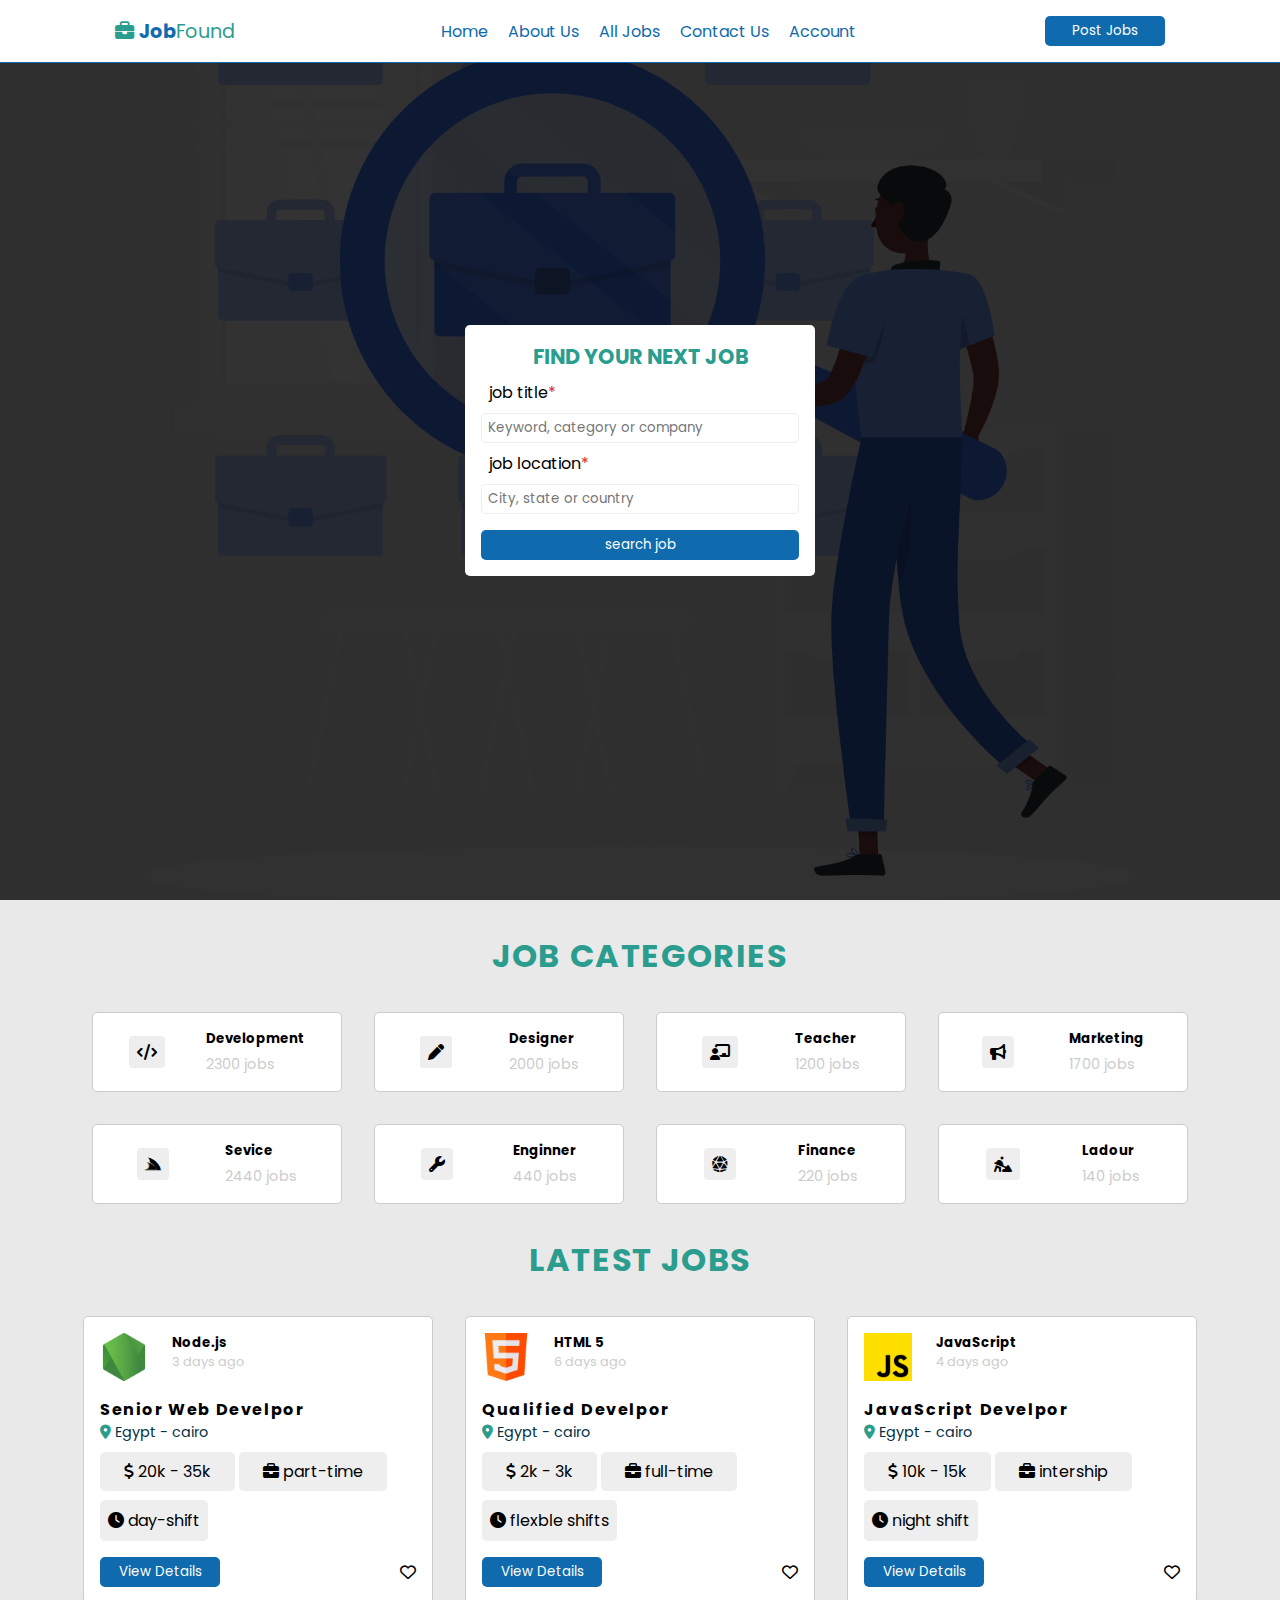
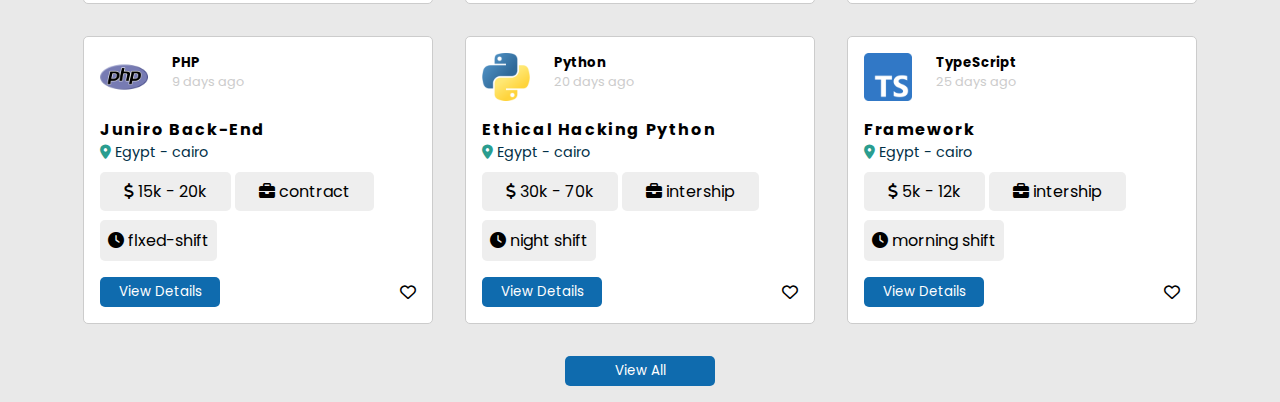
<file: index.html>
<!DOCTYPE html>
<html lang="en">
<head>
    <meta charset="UTF-8">
    <meta http-equiv="X-UA-Compatible" content="IE=edge">
    <meta name="viewport" content="width=device-width, initial-scale=1.0">
    <link rel="stylesheet" href="css/style.css">
    <link rel="stylesheet" href="https://cdnjs.cloudflare.com/ajax/libs/font-awesome/6.3.0/css/all.min.css">
    <title>Job</title>
</head>
<body>
    
    <header>
        <div class="wrapper">
            <i class="fa-solid fa-ellipsis-vertical" id="menu"></i>
            <a href="index.html"><i class="fa-solid fa-briefcase"></i> <span>Job</span>Found</a>
            <nav class="navber">
                <a href="index.html">Home</a>
                <a href="index.html">About Us</a>
                <a href="index.html">All Jobs</a>
                <a href="index.html">Contact Us</a>
                <a href="index.html">Account</a>
            </nav>
            <button class="btn">Post Jobs</button>
        </div>
    </header>


    <div class="home-container">
        <section class="home">
            <form action="#" method="post">
                <h3>find your next job</h3>
                <p>job title<span>*</span></p>
                <input type="text" name="title" placeholder="Keyword, category or company" required maxlength="20" class="inpot">
                <p>job location<span>*</span></p>
                <input type="text" name="location" placeholder="City, state or country" required maxlength="50" class="inpot">
                <input type="submit" value="search job" class="btn">
            </form>
        </section>
    </div>


    <section class="categories">
        <h1 class="heading">job categories</h1>
        <div class="container-categories">
            <div class="box-categories">
                <i class="fa-solid fa-code"></i>
                <div class="info">
                    <h5>Development</h5>
                    <p>2300 jobs</p>
                </div>
            </div>
            <div class="box-categories">
                <i class="fas fa-regular fa-pen"></i>
                <div class="info">
                    <h5>Designer</h5>
                    <p>2000 jobs</p>
                </div>
            </div>
            <div class="box-categories">
                <i class="fas fa-regular fa-chalkboard-user"></i>
                <div class="info">
                    <h5>teacher</h5>
                    <p>1200 jobs</p>
                </div>
            </div>
            <div class="box-categories">
                <i class="fas fa-bullhorn"></i>
                <div class="info">
                    <h5>Marketing</h5>
                    <p>1700 jobs</p>
                </div>
            </div>
            <div class="box-categories">
                <i class="fas fa-brands fa-servicestack"></i>
                <div class="info">
                    <h5>Sevice</h5>
                    <p>2440 jobs</p>
                </div>
            </div>  
            <div class="box-categories">
                <i class="fas fa-wrench"></i>
                <div class="info">
                    <h5>Enginner</h5>
                    <p>440 jobs</p>
                </div>
            </div>
            <div class="box-categories">
                <i class="fas fa-regular fa-dice-d20"></i>
                <div class="info">
                    <h5>Finance</h5>
                    <p>220 jobs</p>
                </div>
            </div>
            <div class="box-categories">
                <i class="fa-solid fa-person-digging"></i>
                <div class="info">
                    <h5>Ladour</h5>
                    <p>140 jobs</p>
                </div>
            </div>
        </div>
    </section>


    <section class="work">
        <h1 class="heading">latest jobs</h1>
        <div class="container-work">
            <div class="box-work">
                <div class="image">
                    <img src="public/icons/node-js.png" alt="">
                    <div class="image-info">
                        <h5>Node.js</h5>
                        <p>3 days ago</p>
                    </div>
                </div>
                    <div class="center">
                        <h4>Senior Web develpor</h4>
                        <p><i class="fa-solid fa-location-dot"></i> Egypt - cairo</p>
                    </div>
                    <div class="price">
                        <span><i class="fa-solid fa-dollar-sign"></i> 20k - 35k</span>
                        <span><i class="fas fa-duotone fa-briefcase"></i> part-time</span>
                        <p><i class="fa-solid fa-clock"></i> day-shift</p>
                    </div>
                    <div class="details">
                        <button class="btn">View Details</button>
                        <i class="fa-regular fa-heart"></i>
                    </div>
            </div>
            <div class="box-work">
                <div class="image">
                    <img src="public/icons/html.png" alt="">
                    <div class="image-info">
                        <h5>HTML 5</h5>
                        <p>6 days ago</p>
                    </div>
                </div>
                    <div class="center">
                        <h4>qualified develpor</h4>
                        <p><i class="fa-solid fa-location-dot"></i> Egypt - cairo</p>
                    </div>
                    <div class="price">
                        <span><i class="fa-solid fa-dollar-sign"></i> 2k - 3k</span>
                        <span><i class="fas fa-duotone fa-briefcase"></i> full-time</span>
                        <p><i class="fa-solid fa-clock"></i> flexble shifts</p>
                    </div>
                    <div class="details">
                        <button class="btn">View Details</button>
                        <i class="fa-regular fa-heart"></i>
                    </div>
                </div>
            <div class="box-work">
                <div class="image">
                    <img src="public/icons/js.png" alt="">
                    <div class="image-info">
                        <h5>JavaScript</h5>
                        <p>4 days ago</p>
                    </div>
                </div>
                    <div class="center">
                        <h4>JavaScript develpor</h4>
                        <p><i class="fa-solid fa-location-dot"></i> Egypt - cairo</p>
                    </div>
                    <div class="price">
                        <span><i class="fa-solid fa-dollar-sign"></i> 10k - 15k</span>
                        <span><i class="fas fa-duotone fa-briefcase"></i> intership</span>
                        <p><i class="fa-solid fa-clock"></i> night shift</p>
                    </div>
                    <div class="details">
                        <button class="btn">View Details</button>
                        <i class="fa-regular fa-heart"></i>
                    </div>
                </div>
            <div class="box-work">
                <div class="image">
                    <img src="public/icons/php.png" alt="">
                    <div class="image-info">
                        <h5>PHP</h5>
                        <p>9 days ago</p>
                 </div>
                    </div>
                    <div class="center">
                        <h4>Juniro back-end</h4>
                        <p><i class="fa-solid fa-location-dot"></i> Egypt - cairo</p>
                    </div>
                    <div class="price">
                        <span><i class="fa-solid fa-dollar-sign"></i> 15k - 20k</span>
                        <span><i class="fas fa-duotone fa-briefcase"></i> contract</span>
                        <p><i class="fa-solid fa-clock"></i> flxed-shift</p>
                    </div>
                    <div class="details">
                        <button class="btn">View Details</button>
                        <i class="fa-regular fa-heart"></i>
                    </div>
                </div>
            <div class="box-work">
                <div class="image">
                    <img src="public/icons/python.png" alt="">
                    <div class="image-info">
                        <h5>Python</h5>
                        <p>20 days ago</p>
                    </div>
                </div>
                    <div class="center">
                        <h4>ethical hacking python</h4>
                        <p><i class="fa-solid fa-location-dot"></i> Egypt - cairo</p>
                    </div>
                    <div class="price">
                        <span><i class="fa-solid fa-dollar-sign"></i> 30k - 70k</span>
                        <span><i class="fas fa-duotone fa-briefcase"></i> intership</span>
                        <p><i class="fa-solid fa-clock"></i> night shift</p>
                    </div>
                    <div class="details">
                        <button class="btn">View Details</button>
                        <i class="fa-regular fa-heart"></i>
                    </div>
            </div>
            <div class="box-work">
                <div class="image">
                    <img src="public/icons/typescript.png" alt="">
                    <div class="image-info">
                        <h5>TypeScript</h5>
                        <p>25 days ago</p>
                    </div>
                </div>
                    <div class="center">
                        <h4>framework</h4>
                        <p><i class="fa-solid fa-location-dot"></i> Egypt - cairo</p>
                    </div>
                    <div class="price">
                        <span><i class="fa-solid fa-dollar-sign"></i> 5k - 12k</span>
                        <span><i class="fas fa-duotone fa-briefcase"></i> intership</span>
                        <p><i class="fa-solid fa-clock"></i> morning shift</p>
                    </div>
                    <div class="details">
                        <button class="btn">View Details</button>
                        <i class="fa-regular fa-heart"></i>
                    </div>
                </div>
            </div>
            <button class="btn-view">View All</button>
    </section>


    <script src="script/script.js"></script>
</body>
</html>
</file>
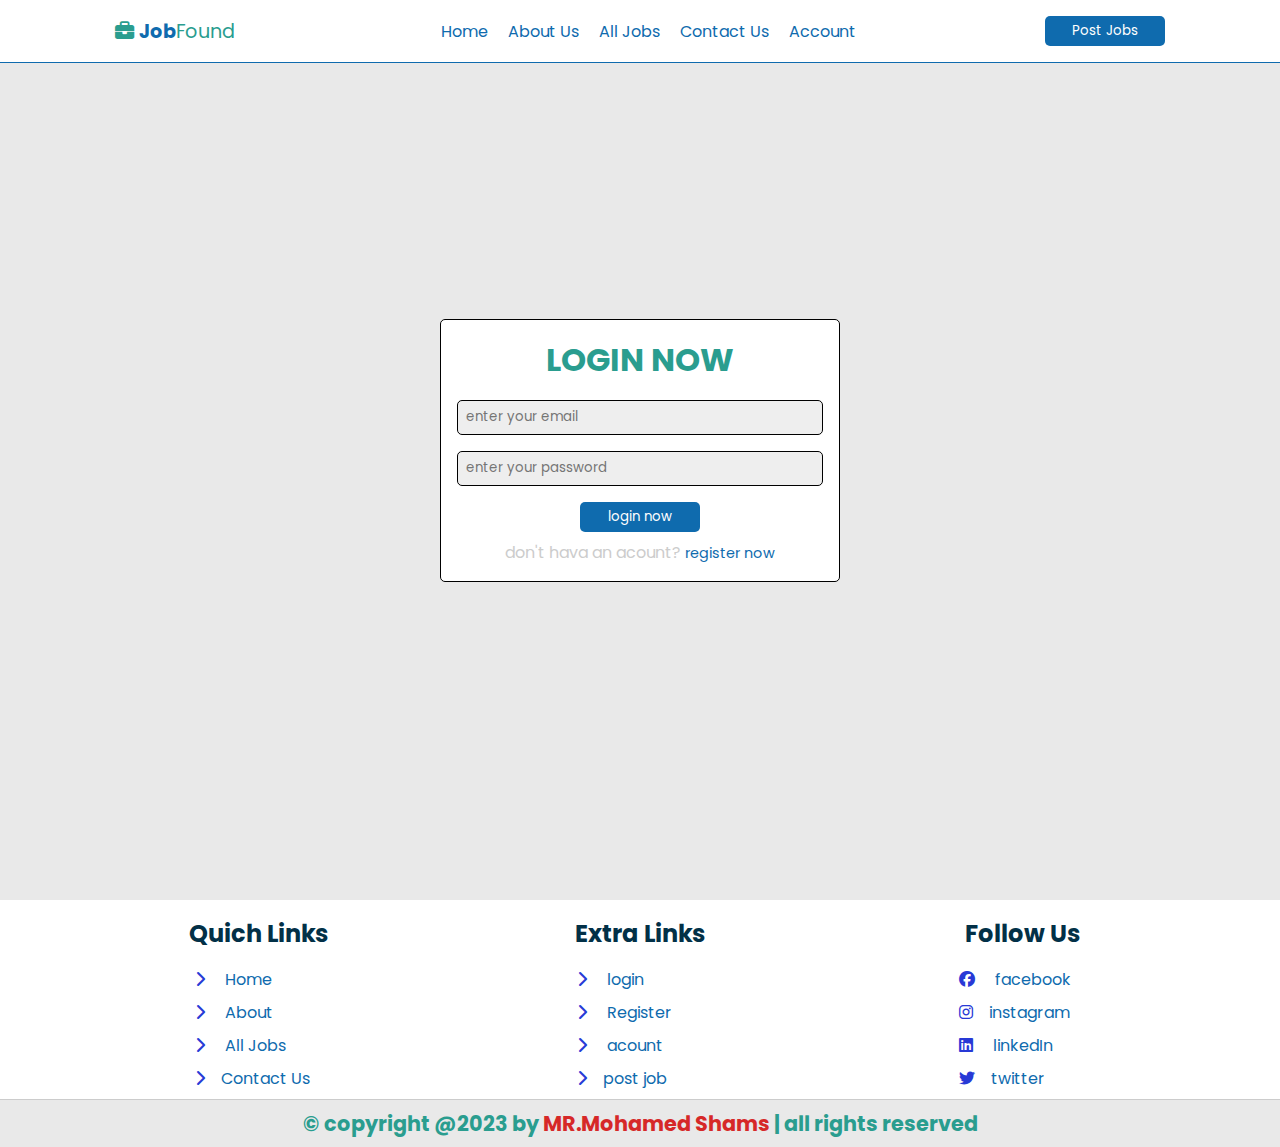
<file: auth/logn.html>
<!DOCTYPE html>
<html lang="en">

<head>
    <meta charset="UTF-8">
    <meta http-equiv="X-UA-Compatible" content="IE=edge">
    <meta name="viewport" content="width=device-width, initial-scale=1.0">
    <link rel="stylesheet" href="../css/style.css">
    <link rel="stylesheet" href="https://cdnjs.cloudflare.com/ajax/libs/font-awesome/6.3.0/css/all.min.css">
    <title>Job || Login</title>
</head>

<body>

    <header>
        <div class="wrapper">
            <i class="fa-solid fa-ellipsis-vertical" id="menu"></i>
            <a href="../index.html"><i class="fa-solid fa-briefcase"></i> <span>Job</span>Found</a>
            <nav class="navber">
                <a href="../index.html">Home</a>
                <a href="about.html">About Us</a>
                <a href="all_jobs.html">All Jobs</a>
                <a href="contact.html">Contact Us</a>
                <a href="acount.html">Account</a>
            </nav>
                <button class="btn">Post Jobs</button>
            </div>
        </header>

       

        <section class="register login">
            <div class="container-register login">
                <h1>  login now </h1>
                <form action="#" method="post">
                    <input type="email" name="" id="" placeholder="enter your email" required>
                    <input type="password" name="" id="" placeholder="enter your password" required>
                    <button class="btn">login now</button>
                    <p>don't hava an acount? <a href="register.html">register now</a></p>
                </form>
            </div>
        </section>

    <footer>
        <div class="container-footer">
            <div class="box-footer">
                <h3>quich links</h3>
                <a href="../index.html"><i class="fa-solid fa-chevron-right"></i> Home</a>
                <a href="about.html"><i class="fa-solid fa-chevron-right"></i> About</a>
                <a href="all_jobs.html"><i class="fa-solid fa-chevron-right"></i> All Jobs</a>
                <a href="contact.html"><i class="fa-solid fa-chevron-right"></i>Contact Us</a>
            </div>
            <div class="box-footer">
                <h3>extra links</h3>
                <a href="../auth/logn.html"><i class="fa-solid fa-chevron-right"></i> login</a>
                <a href="../auth/register.html"><i class="fa-solid fa-chevron-right"></i> Register</a>
                <a href="../components/acount.html"><i class="fa-solid fa-chevron-right"></i> acount</a>
                <a href="#"><i class="fa-solid fa-chevron-right"></i>post job</a>
            </div>
            <div class="box-footer">
                <h3>follow us</h3>
                <a href="../auth/logn.html"><i class="fa-brands fa-facebook"></i> facebook </a>
                <a href="../auth/register.html"><i class="fa-brands fa-instagram"></i>instagram</a>
                <a href="acount.html"><i class="fa-brands fa-linkedin"></i> linkedIn</a>
                <a href="#"><i class="fa-brands fa-twitter"></i>twitter</a>
            </div>
        </div>
    </footer>

    <div class="copy">
        <h2>© copyright @2023 by <span>MR.Mohamed Shams</span> | all rights reserved</h2>
    </div>

    <script src="../script/script.js"></script>
</body>

</html>
</file>
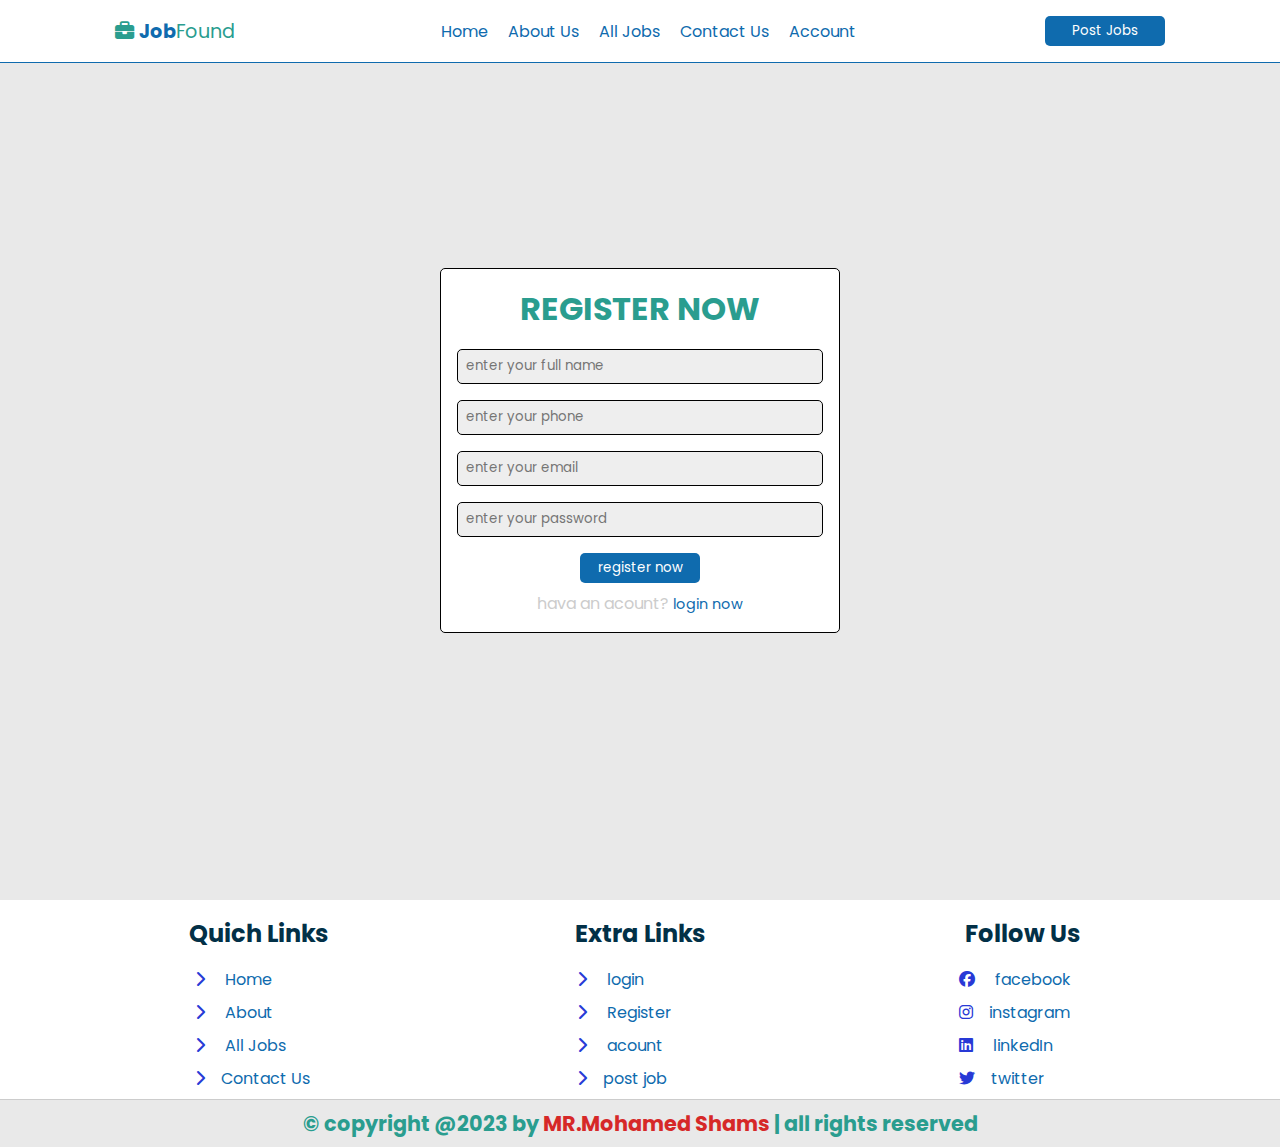
<file: auth/register.html>
<!DOCTYPE html>
<html lang="en">

<head>
    <meta charset="UTF-8">
    <meta http-equiv="X-UA-Compatible" content="IE=edge">
    <meta name="viewport" content="width=device-width, initial-scale=1.0">
    <link rel="stylesheet" href="../css/style.css">
    <link rel="stylesheet" href="https://cdnjs.cloudflare.com/ajax/libs/font-awesome/6.3.0/css/all.min.css">
    <title>Job || Register</title>
</head>

<body>

    <header>
        <div class="wrapper">
            <i class="fa-solid fa-ellipsis-vertical" id="menu"></i>
            <a href="../index.html"><i class="fa-solid fa-briefcase"></i> <span>Job</span>Found</a>
            <nav class="navber">
                <a href="../index.html">Home</a>
                <a href="about.html">About Us</a>
                <a href="all_jobs.html">All Jobs</a>
                <a href="contact.html">Contact Us</a>
                <a href="acount.html">Account</a>
            </nav>
                <button class="btn">Post Jobs</button>
            </div>
        </header>

       

        <section class="register login">
            <div class="container-register login">
                <h1>    register now </h1>
                <form action="#" method="post">
                    <input type="text" name="" id="" placeholder="enter your full name" required>
                    <input type="number" name="" id="" placeholder="enter your phone" required>
                    <input type="email" name="" id="" placeholder="enter your email" required>
                    <input type="password" name="" id="" placeholder="enter your password" required>
                    <button class="btn">register now</button>
                    <p>hava an acount? <a href="logn.html">login now</a></p>
                </form>
            </div>
        </section>

    <footer>
        <div class="container-footer">
            <div class="box-footer">
                <h3>quich links</h3>
                <a href="../index.html"><i class="fa-solid fa-chevron-right"></i> Home</a>
                <a href="about.html"><i class="fa-solid fa-chevron-right"></i> About</a>
                <a href="all_jobs.html"><i class="fa-solid fa-chevron-right"></i> All Jobs</a>
                <a href="contact.html"><i class="fa-solid fa-chevron-right"></i>Contact Us</a>
            </div>
            <div class="box-footer">
                <h3>extra links</h3>
                <a href="../auth/logn.html"><i class="fa-solid fa-chevron-right"></i> login</a>
                <a href="../auth/register.html"><i class="fa-solid fa-chevron-right"></i> Register</a>
                <a href="../components/acount.html"><i class="fa-solid fa-chevron-right"></i> acount</a>
                <a href="#"><i class="fa-solid fa-chevron-right"></i>post job</a>
            </div>
            <div class="box-footer">
                <h3>follow us</h3>
                <a href="../auth/logn.html"><i class="fa-brands fa-facebook"></i> facebook </a>
                <a href="../auth/register.html"><i class="fa-brands fa-instagram"></i>instagram</a>
                <a href="acount.html"><i class="fa-brands fa-linkedin"></i> linkedIn</a>
                <a href="#"><i class="fa-brands fa-twitter"></i>twitter</a>
            </div>
        </div>
    </footer>

    <div class="copy">
        <h2>© copyright @2023 by <span>MR.Mohamed Shams</span> | all rights reserved</h2>
    </div>

    <script src="../script/script.js"></script>
</body>

</html>
</file>
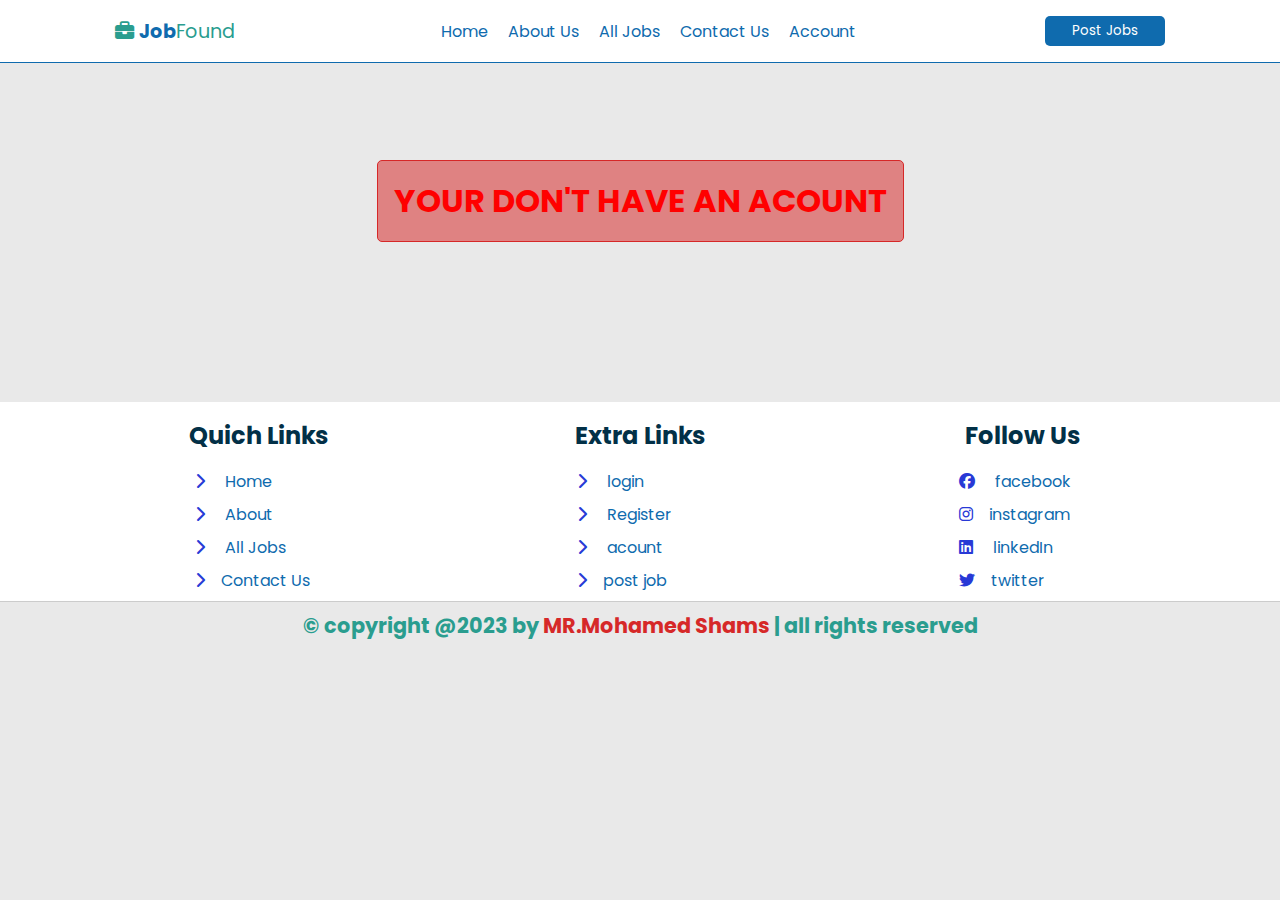
<file: components/acount.html>
<!DOCTYPE html>
<html lang="en">

<head>
    <meta charset="UTF-8">
    <meta http-equiv="X-UA-Compatible" content="IE=edge">
    <meta name="viewport" content="width=device-width, initial-scale=1.0">
    <link rel="stylesheet" href="../css/style.css">
    <link rel="stylesheet" href="https://cdnjs.cloudflare.com/ajax/libs/font-awesome/6.3.0/css/all.min.css">
    <title>Job || Acount</title>
</head>

<body>

    <header>
        <div class="wrapper">
            <i class="fa-solid fa-ellipsis-vertical" id="menu"></i>
            <a href="../index.html"><i class="fa-solid fa-briefcase"></i> <span>Job</span>Found</a>
            <nav class="navber">
                <a href="../index.html">Home</a>
                <a href="about.html">About Us</a>
                <a href="all_jobs.html">All Jobs</a>
                <a href="contact.html">Contact Us</a>
                <a href="acount.html">Account</a>
            </nav>
                <button class="btn">Post Jobs</button>
            </div>
        </header>

        <h1 class="message">your don't have an acount</h1>


    <footer>
        <div class="container-footer">
            <div class="box-footer">
                <h3>quich links</h3>
                <a href="../index.html"><i class="fa-solid fa-chevron-right"></i> Home</a>
                <a href="about.html"><i class="fa-solid fa-chevron-right"></i> About</a>
                <a href="all_jobs.html"><i class="fa-solid fa-chevron-right"></i> All Jobs</a>
                <a href="contact.html"><i class="fa-solid fa-chevron-right"></i>Contact Us</a>
            </div>
            <div class="box-footer">
                <h3>extra links</h3>
                <a href="../auth/logn.html"><i class="fa-solid fa-chevron-right"></i> login</a>
                <a href="../auth/register.html"><i class="fa-solid fa-chevron-right"></i> Register</a>
                <a href="../components/acount.html"><i class="fa-solid fa-chevron-right"></i> acount</a>
                <a href="#"><i class="fa-solid fa-chevron-right"></i>post job</a>
            </div>
            <div class="box-footer">
                <h3>follow us</h3>
                <a href="../auth/logn.html"><i class="fa-brands fa-facebook"></i> facebook </a>
                <a href="../auth/register.html"><i class="fa-brands fa-instagram"></i>instagram</a>
                <a href="acount.html"><i class="fa-brands fa-linkedin"></i> linkedIn</a>
                <a href="#"><i class="fa-brands fa-twitter"></i>twitter</a>
            </div>
        </div>
    </footer>

    <div class="copy">
        <h2>© copyright @2023 by <span>MR.Mohamed Shams</span> | all rights reserved</h2>
    </div>

    <script src="../script/script.js"></script>
</body>

</html>
</file>
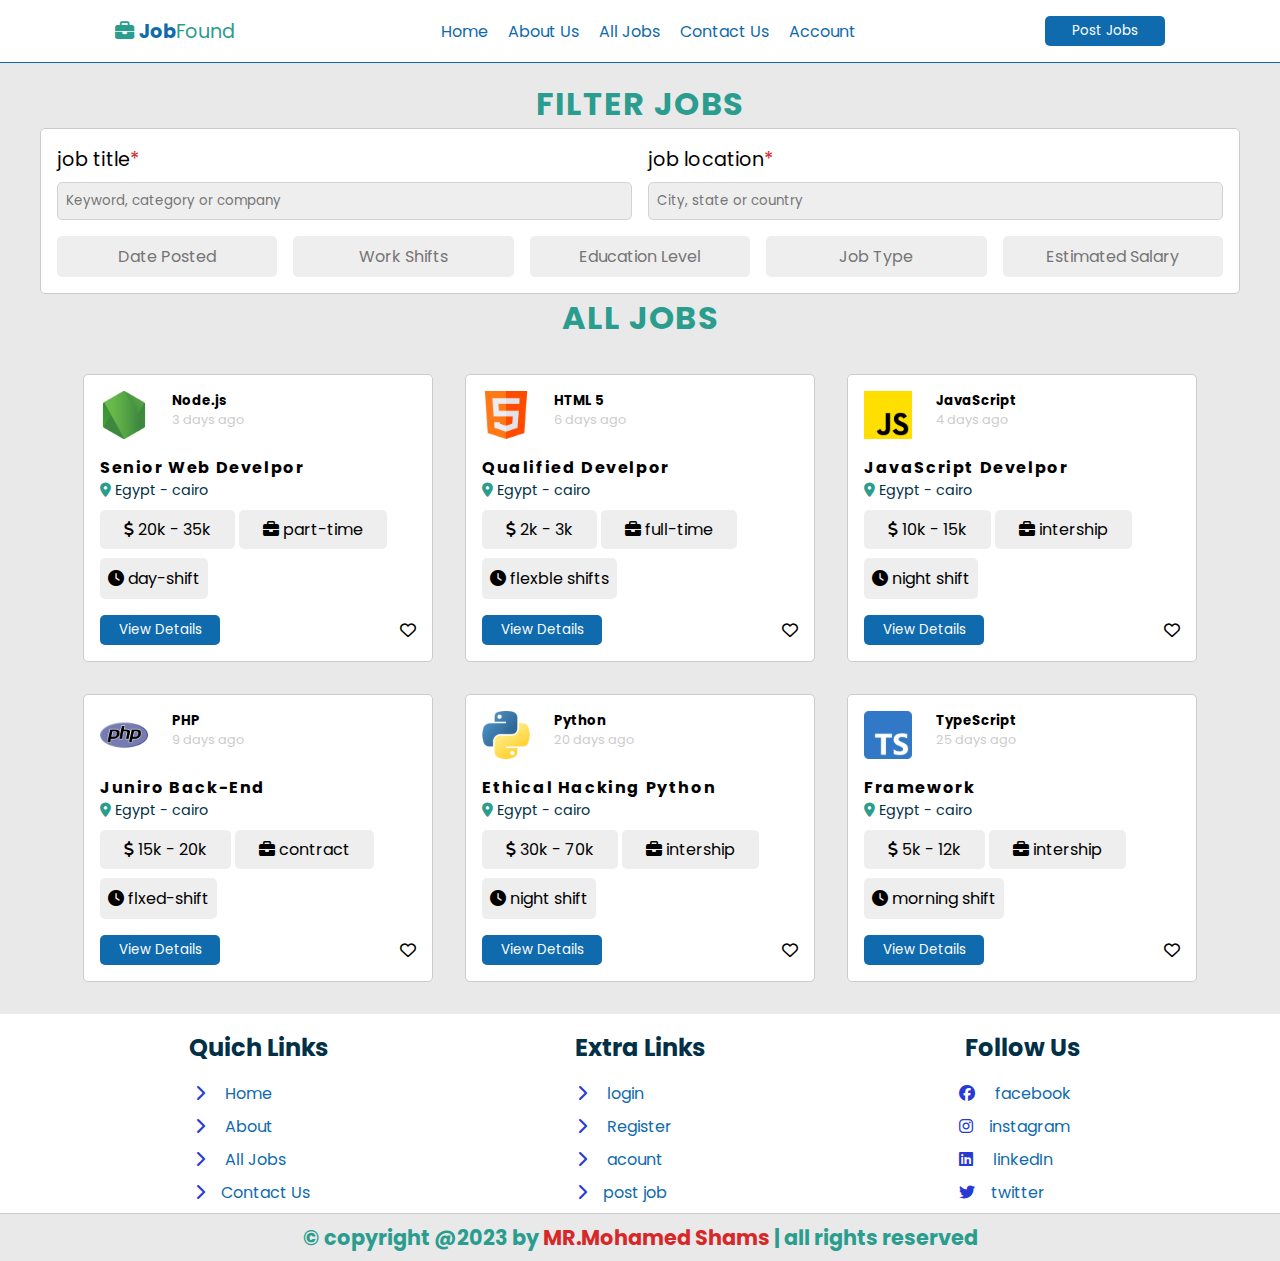
<file: components/all_jobs.html>
<!DOCTYPE html>
<html lang="en">

<head>
    <meta charset="UTF-8">
    <meta http-equiv="X-UA-Compatible" content="IE=edge">
    <meta name="viewport" content="width=device-width, initial-scale=1.0">
    <link rel="stylesheet" href="../css/style.css">
    <link rel="stylesheet" href="https://cdnjs.cloudflare.com/ajax/libs/font-awesome/6.3.0/css/all.min.css">
    <title>Job || All Jobs</title>
</head>

<body>

    <header>
        <div class="wrapper">
            <i class="fa-solid fa-ellipsis-vertical" id="menu"></i>
            <a href="../index.html"><i class="fa-solid fa-briefcase"></i> <span>Job</span>Found</a>
            <nav class="navber">
                <a href="../index.html">Home</a>
                <a href="about.html">About Us</a>
                <a href="all_jobs.html">All Jobs</a>
                <a href="contact.html">Contact Us</a>
                <a href="acount.html">Account</a>
            </nav>
            <button class="btn">Post Jobs</button>
        </div>
    </header>

    <section class="filter-job">
        <h1 class="heading-all">Filter jobs</h1>
        <div class="container-filter">
            <form action="#" method="post">
                <div class="flex">
                    <div class="box">
                        <p>job title<span>*</span></p>
                        <input type="text" name="title" placeholder="Keyword, category or company" class="input">
                    </div>
                    <div class="box">
                        <p>job location<span>*</span></p>
                        <input type="text" name="location" placeholder="City, state or country" required maxlength="50" class="input">
                    </div>
                </div>
                <div class="dropdown-container">
                    <div class="dropdown">
                        <input type="text" readonly class="output" placeholder="date posted" name="date" maxlength="20">
                        <div class="lists">
                            <p class="items">today</p>
                            <p class="items">1 day age</p>
                            <p class="items">3 days age</p>
                            <p class="items">5 days age</p>
                            <p class="items">9 days age</p>
                            <p class="items">11 days age</p>
                            <p class="items">12 days age</p>
                            <p class="items">16 days age</p>
                            <p class="items">20 days age</p>
                            <p class="items">25 days age</p>
                            <p class="items">30 days age</p>
                        </div>
                    </div>
                    <div class="dropdown">
                        <input type="text" readonly class="output" placeholder="work shifts" name="date" maxlength="20">
                        <div class="lists">
                            <p class="items">day shift</p>
                            <p class="items">night shift</p>
                            <p class="items">flxedible shift</p>
                            <p class="items">flxed shift</p>
                        </div>
                    </div>
                    <div class="dropdown">
                        <input type="text" readonly class="output" placeholder="education level" name="date" maxlength="20">
                        <div class="lists">
                            <p class="items">10th pass</p>
                            <p class="items">12th pass</p>
                            <p class="items">bachlelor's degree</p>
                            <p class="items">master's degree</p>
                            <p class="items">diploma</p>
                        </div>
                    </div>
                    <div class="dropdown">
                        <input type="text" readonly class="output" placeholder="job type" name="date" maxlength="20">
                        <div class="lists">
                            <p class="items">full-time</p>
                            <p class="items">part-time</p>
                            <p class="items">intership</p>
                            <p class="items">contract</p>
                            <p class="items">temperary</p>
                            <p class="items">fresher</p>
                        </div>
                    </div>
                    <div class="dropdown">
                        <input type="text" readonly class="output" placeholder="estimated salary" name="date" maxlength="20">
                        <div class="lists">
                            <p class="items">1k or less</p>
                            <p class="items">1k - 5k</p>
                            <p class="items">5k - 10k</p>
                            <p class="items">10k - 20k</p>
                            <p class="items">20k - 30k</p>
                            <p class="items">30k - 40k</p>
                            <p class="items">40k - 50k</p>
                        </div>
                    </div>
                </div>
            </form>
        </div>
    </section>

    <section class="work">
        <h1 class="heading">All jobs</h1>
        <div class="container-work">
            <div class="box-work">
                <div class="image">
                    <img src="../public/icons/node-js.png" alt="">
                    <div class="image-info">
                        <h5>Node.js</h5>
                        <p>3 days ago</p>
                    </div>
                </div>
                    <div class="center">
                        <h4>Senior Web develpor</h4>
                        <p><i class="fa-solid fa-location-dot"></i> Egypt - cairo</p>
                    </div>
                    <div class="price">
                        <span><i class="fa-solid fa-dollar-sign"></i> 20k - 35k</span>
                        <span><i class="fas fa-duotone fa-briefcase"></i> part-time</span>
                        <p><i class="fa-solid fa-clock"></i> day-shift</p>
                    </div>
                    <div class="details">
                        <button class="btn view">View Details</button>
                        <i class="fa-regular fa-heart"></i>
                    </div>
            </div>
            <div class="box-work">
                <div class="image">
                    <img src="../public/icons/html.png" alt="">
                    <div class="image-info">
                        <h5>HTML 5</h5>
                        <p>6 days ago</p>
                    </div>
                </div>
                    <div class="center">
                        <h4>qualified develpor</h4>
                        <p><i class="fa-solid fa-location-dot"></i> Egypt - cairo</p>
                    </div>
                    <div class="price">
                        <span><i class="fa-solid fa-dollar-sign"></i> 2k - 3k</span>
                        <span><i class="fas fa-duotone fa-briefcase"></i> full-time</span>
                        <p><i class="fa-solid fa-clock"></i> flexble shifts</p>
                    </div>
                    <div class="details">
                        <button class="btn view">View Details</button>
                        <i class="fa-regular fa-heart"></i>
                    </div>
                </div>
            <div class="box-work">
                <div class="image">
                    <img src="../public/icons/js.png" alt="">
                    <div class="image-info">
                        <h5>JavaScript</h5>
                        <p>4 days ago</p>
                    </div>
                </div>
                    <div class="center">
                        <h4>JavaScript develpor</h4>
                        <p><i class="fa-solid fa-location-dot"></i> Egypt - cairo</p>
                    </div>
                    <div class="price">
                        <span><i class="fa-solid fa-dollar-sign"></i> 10k - 15k</span>
                        <span><i class="fas fa-duotone fa-briefcase"></i> intership</span>
                        <p><i class="fa-solid fa-clock"></i> night shift</p>
                    </div>
                    <div class="details">
                        <button class="btn view">View Details</button>
                        <i class="fa-regular fa-heart"></i>
                    </div>
                </div>
            <div class="box-work">
                <div class="image">
                    <img src="../public/icons/php.png" alt="">
                    <div class="image-info">
                        <h5>PHP</h5>
                        <p>9 days ago</p>
                 </div>
                    </div>
                    <div class="center">
                        <h4>Juniro back-end</h4>
                        <p><i class="fa-solid fa-location-dot"></i> Egypt - cairo</p>
                    </div>
                    <div class="price">
                        <span><i class="fa-solid fa-dollar-sign"></i> 15k - 20k</span>
                        <span><i class="fas fa-duotone fa-briefcase"></i> contract</span>
                        <p><i class="fa-solid fa-clock"></i> flxed-shift</p>
                    </div>
                    <div class="details">
                        <button class="btn view">View Details</button>
                        <i class="fa-regular fa-heart"></i>
                    </div>
                </div>
            <div class="box-work">
                <div class="image">
                    <img src="../public/icons/python.png" alt="">
                    <div class="image-info">
                        <h5>Python</h5>
                        <p>20 days ago</p>
                    </div>
                </div>
                    <div class="center">
                        <h4>ethical hacking python</h4>
                        <p><i class="fa-solid fa-location-dot"></i> Egypt - cairo</p>
                    </div>
                    <div class="price">
                        <span><i class="fa-solid fa-dollar-sign"></i> 30k - 70k</span>
                        <span><i class="fas fa-duotone fa-briefcase"></i> intership</span>
                        <p><i class="fa-solid fa-clock"></i> night shift</p>
                    </div>
                    <div class="details">
                        <button class="btn view">View Details</button>
                        <i class="fa-regular fa-heart"></i>
                    </div>
            </div>
            <div class="box-work">
                <div class="image">
                    <img src="../public/icons/typescript.png" alt="">
                    <div class="image-info">
                        <h5>TypeScript</h5>
                        <p>25 days ago</p>
                    </div>
                </div>
                    <div class="center">
                        <h4>framework</h4>
                        <p><i class="fa-solid fa-location-dot"></i> Egypt - cairo</p>
                    </div>
                    <div class="price">
                        <span><i class="fa-solid fa-dollar-sign"></i> 5k - 12k</span>
                        <span><i class="fas fa-duotone fa-briefcase"></i> intership</span>
                        <p><i class="fa-solid fa-clock"></i> morning shift</p>
                    </div>
                    <div class="details">
                        <button class="btn view">View Details</button>
                        <i class="fa-regular fa-heart"></i>
                    </div>
                </div>
            </div>
    </section>

    <footer>
        <div class="container-footer">
            <div class="box-footer">
                <h3>quich links</h3>
                <a href="../index.html"><i class="fa-solid fa-chevron-right"></i> Home</a>
                <a href="about.html"><i class="fa-solid fa-chevron-right"></i> About</a>
                <a href="all_jobs.html"><i class="fa-solid fa-chevron-right"></i> All Jobs</a>
                <a href="contact.html"><i class="fa-solid fa-chevron-right"></i>Contact Us</a>
            </div>
            <div class="box-footer">
                <h3>extra links</h3>
                <a href="../auth/logn.html"><i class="fa-solid fa-chevron-right"></i> login</a>
                <a href="../auth/register.html"><i class="fa-solid fa-chevron-right"></i> Register</a>
                <a href="../components/acount.html"><i class="fa-solid fa-chevron-right"></i> acount</a>
                <a href="#"><i class="fa-solid fa-chevron-right"></i>post job</a>
            </div>
            <div class="box-footer">
                <h3>follow us</h3>
                <a href="../auth/logn.html"><i class="fa-brands fa-facebook"></i> facebook </a>
                <a href="../auth/register.html"><i class="fa-brands fa-instagram"></i>instagram</a>
                <a href="acount.html"><i class="fa-brands fa-linkedin"></i> linkedIn</a>
                <a href="#"><i class="fa-brands fa-twitter"></i>twitter</a>
            </div>
        </div>
    </footer>

    <div class="copy">
        <h2>© copyright @2023 by <span>MR.Mohamed Shams</span> | all rights reserved</h2>
    </div>

    <script src="../script/script.js"></script>
</body>

</html>
</file>
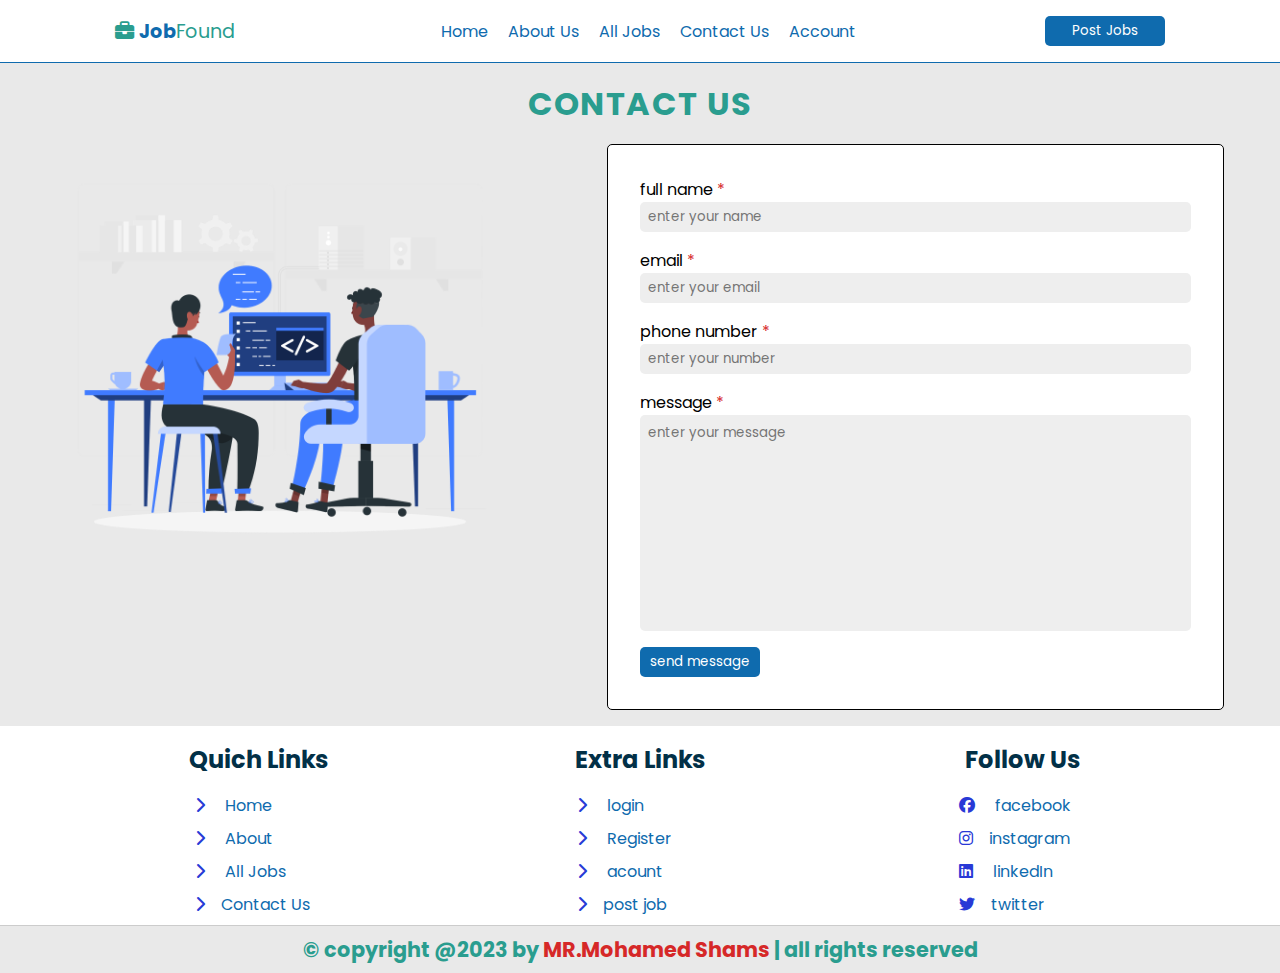
<file: components/contact.html>
<!DOCTYPE html>
<html lang="en">

<head>
    <meta charset="UTF-8">
    <meta http-equiv="X-UA-Compatible" content="IE=edge">
    <meta name="viewport" content="width=device-width, initial-scale=1.0">
    <link rel="stylesheet" href="../css/style.css">
    <link rel="stylesheet" href="https://cdnjs.cloudflare.com/ajax/libs/font-awesome/6.3.0/css/all.min.css">
    <title>Job || Contact Us</title>
</head>

<body>

    <header>
        <div class="wrapper">
            <i class="fa-solid fa-ellipsis-vertical" id="menu"></i>
            <a href="../index.html"><i class="fa-solid fa-briefcase"></i> <span>Job</span>Found</a>
            <nav class="navber">
                <a href="../index.html">Home</a>
                <a href="about.html">About Us</a>
                <a href="all_jobs.html">All Jobs</a>
                <a href="contact.html">Contact Us</a>
                <a href="acount.html">Account</a>
            </nav>
            <button class="btn">Post Jobs</button>
        </div>
    </header>

    <section class="contact-us">
        <h1 class="heading-all">Contact Us</h1>
        <div class="container-contact">
            <div class="box-contact-us">
                <div class="image-contact-us">
                    <img src="../public/images/contact.png" alt="">
                </div>
                <form action="#">
                    <p>full name <span>*</span></p>
                    <input type="text" placeholder="enter your name" required>
                    <p>email <span>*</span></p>
                    <input type="email" placeholder="enter your email" required>
                    <p>phone number <span>*</span></p>
                    <input type="number" name="" id="" placeholder="enter your number" required>
                    <p>message <span>*</span></p>
                    <textarea name="" placeholder="enter your message" id="" cols="30" rows="10"></textarea>
                    <button class="btn">send message</button>
                </form>
            </div>
        </div>
    </section>

    <footer>
        <div class="container-footer">
            <div class="box-footer">
                <h3>quich links</h3>
                <a href="../index.html"><i class="fa-solid fa-chevron-right"></i> Home</a>
                <a href="about.html"><i class="fa-solid fa-chevron-right"></i> About</a>
                <a href="all_jobs.html"><i class="fa-solid fa-chevron-right"></i> All Jobs</a>
                <a href="contact.html"><i class="fa-solid fa-chevron-right"></i>Contact Us</a>
            </div>
            <div class="box-footer">
                <h3>extra links</h3>
                <a href="../auth/logn.html"><i class="fa-solid fa-chevron-right"></i> login</a>
                <a href="../auth/register.html"><i class="fa-solid fa-chevron-right"></i> Register</a>
                <a href="../components/acount.html"><i class="fa-solid fa-chevron-right"></i> acount</a>
                <a href="#"><i class="fa-solid fa-chevron-right"></i>post job</a>
            </div>
            <div class="box-footer">
                <h3>follow us</h3>
                <a href="../auth/logn.html"><i class="fa-brands fa-facebook"></i> facebook </a>
                <a href="../auth/register.html"><i class="fa-brands fa-instagram"></i>instagram</a>
                <a href="acount.html"><i class="fa-brands fa-linkedin"></i> linkedIn</a>
                <a href="#"><i class="fa-brands fa-twitter"></i>twitter</a>
            </div>
        </div>
    </footer>

    <div class="copy">
        <h2>© copyright @2023 by <span>MR.Mohamed Shams</span> | all rights reserved</h2>
    </div>

    <script src="../script/script.js"></script>
</body>

</html>
</file>
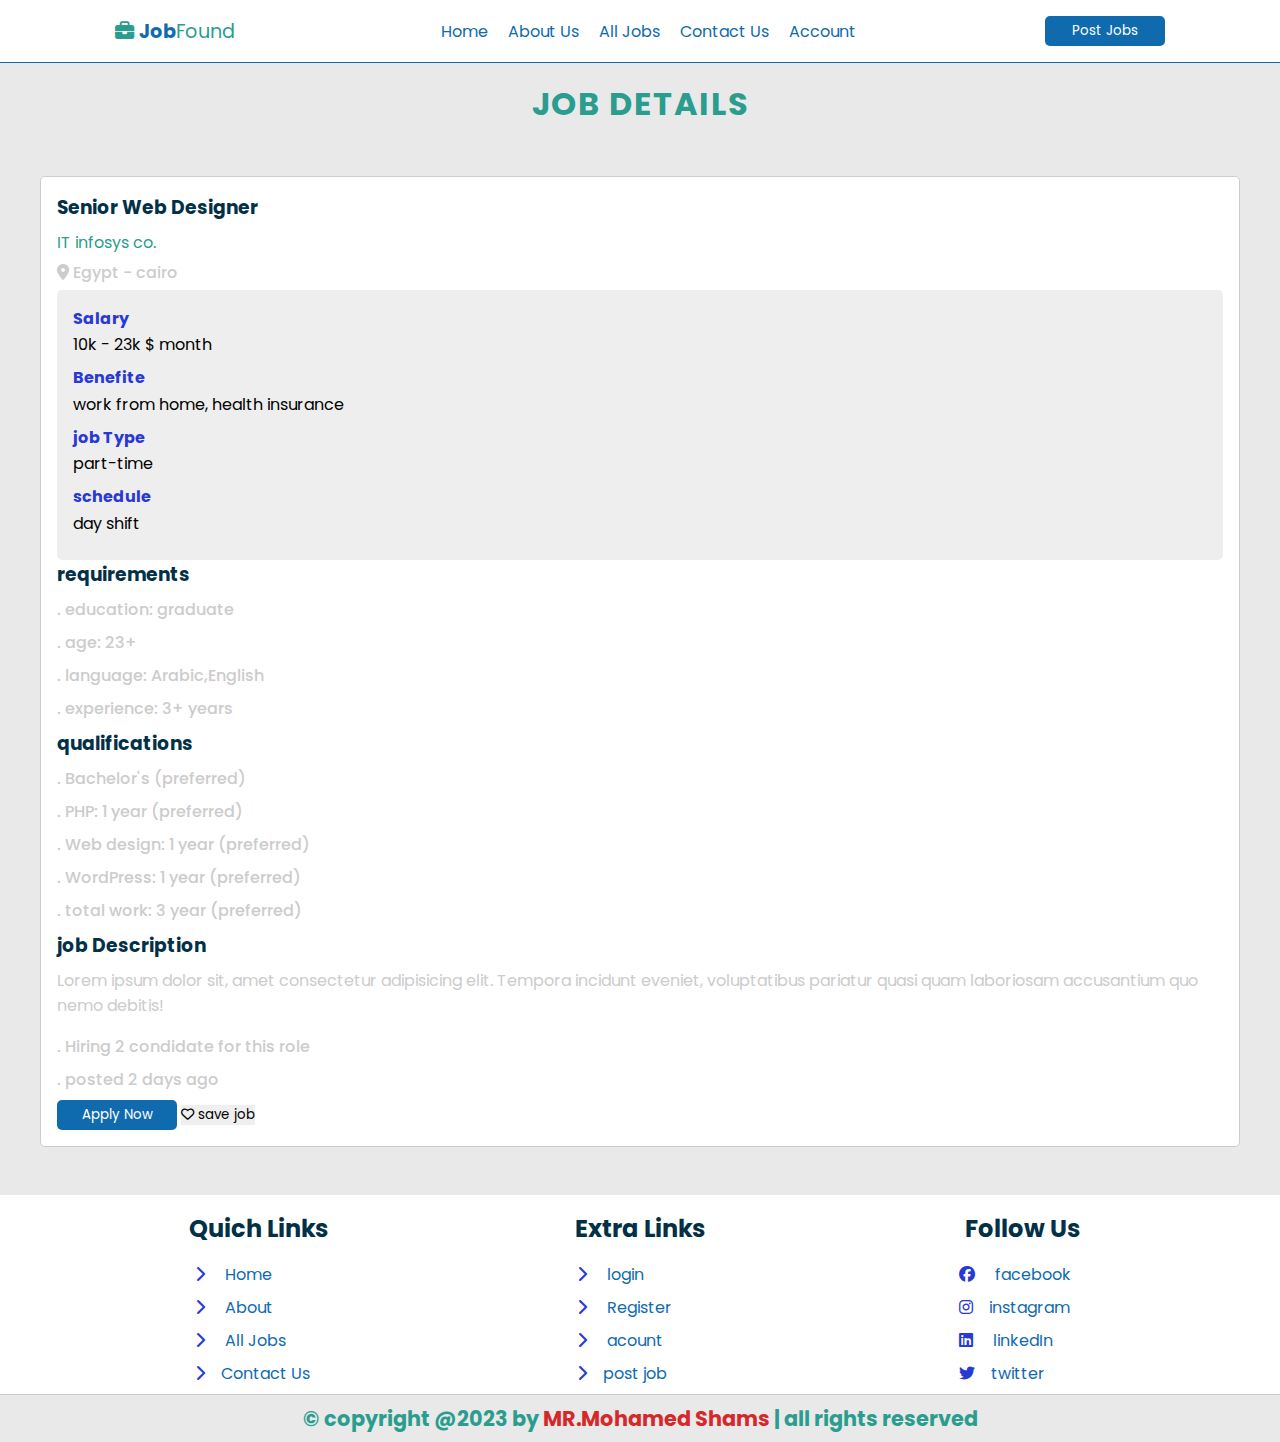
<file: components/view_company.html>
<!DOCTYPE html>
<html lang="en">

<head>
    <meta charset="UTF-8">
    <meta http-equiv="X-UA-Compatible" content="IE=edge">
    <meta name="viewport" content="width=device-width, initial-scale=1.0">
    <link rel="stylesheet" href="../css/style.css">
    <link rel="stylesheet" href="https://cdnjs.cloudflare.com/ajax/libs/font-awesome/6.3.0/css/all.min.css">
    <title>Job || View Company</title>
</head>

<body>

    <header>
        <div class="wrapper">
            <i class="fa-solid fa-ellipsis-vertical" id="menu"></i>
            <a href="../index.html"><i class="fa-solid fa-briefcase"></i> <span>Job</span>Found</a>
            <nav class="navber">
                <a href="../index.html">Home</a>
                <a href="about.html">About Us</a>
                <a href="all_jobs.html">All Jobs</a>
                <a href="contact.html">Contact Us</a>
                <a href="acount.html">Account</a>
            </nav>
            <button class="btn">Post Jobs</button>
        </div>
    </header>

    <section class="details-job">
        <h1 class="heading-all">job details</h1>
        <div class="container-details-job">
            <div class="box-details-job">
                <h3>Senior Web Designer</h3>
                <p class="name">IT infosys co.</p>
                <p class="loaction"><i class="fa-solid fa-location-dot"></i> Egypt - cairo</p>
                <div class="salary">
                    <div class="box-salary">
                        <h4>Salary</h4>
                        <p>10k - 23k $ month</p>
                    </div>
                    <div class="box-salary">
                        <h4>Benefite</h4>
                        <p>work from home, health insurance</p>
                    </div>
                    <div class="box-salary">
                        <h4>job Type</h4>
                        <p>part-time</p>
                    </div>
                    <div class="box-salary">
                        <h4>schedule</h4>
                        <p>day shift</p>
                    </div>
                </div>
                <h3>requirements</h3>
                <p class="dot">. education: graduate</p>
                <p class="dot">. age: 23+</p>
                <p class="dot">. language: Arabic,English</p>
                <p class="dot">. experience: 3+ years</p>
                <h3>qualifications</h3>
                <p class="dot">. Bachelor's (preferred)</p>
                <p class="dot">. PHP: 1 year (preferred)</p>
                <p class="dot">. Web design: 1 year (preferred)</p>
                <p class="dot">. WordPress: 1 year (preferred)</p>
                <p class="dot">. total work: 3 year (preferred)</p>
                <h3>job Description</h3>
                <p class="desc">Lorem ipsum dolor sit, amet consectetur adipisicing elit. Tempora incidunt eveniet, voluptatibus pariatur quasi quam laboriosam accusantium quo nemo debitis!</p>
                <p class="dot">. Hiring 2 condidate for this role</p>
                <p class="dot">. posted 2 days ago</p>
                <div class="btns">
                    <button class="btn">Apply Now</button>
                    <button class="btn-heard"><i class="fa-regular fa-heart"></i> save job</button>
                </div>
            </div>
        </div>
    </section>


    <footer>
        <div class="container-footer">
            <div class="box-footer">
                <h3>quich links</h3>
                <a href="../index.html"><i class="fa-solid fa-chevron-right"></i> Home</a>
                <a href="about.html"><i class="fa-solid fa-chevron-right"></i> About</a>
                <a href="all_jobs.html"><i class="fa-solid fa-chevron-right"></i> All Jobs</a>
                <a href="contact.html"><i class="fa-solid fa-chevron-right"></i>Contact Us</a>
            </div>
            <div class="box-footer">
                <h3>extra links</h3>
                <a href="../auth/logn.html"><i class="fa-solid fa-chevron-right"></i> login</a>
                <a href="../auth/register.html"><i class="fa-solid fa-chevron-right"></i> Register</a>
                <a href="../components/acount.html"><i class="fa-solid fa-chevron-right"></i> acount</a>
                <a href="#"><i class="fa-solid fa-chevron-right"></i>post job</a>
            </div>
            <div class="box-footer">
                <h3>follow us</h3>
                <a href="../auth/logn.html"><i class="fa-brands fa-facebook"></i> facebook </a>
                <a href="../auth/register.html"><i class="fa-brands fa-instagram"></i>instagram</a>
                <a href="acount.html"><i class="fa-brands fa-linkedin"></i> linkedIn</a>
                <a href="#"><i class="fa-brands fa-twitter"></i>twitter</a>
            </div>
        </div>
    </footer>

    <div class="copy">
        <h2>© copyright @2023 by <span>MR.Mohamed Shams</span> | all rights reserved</h2>
    </div>

    <script src="../script/script.js"></script>
</body>

</html>
</file>
<file: css/style.css>
@import url('https://fonts.googleapis.com/css2?family=Poppins:ital,wght@0,300;0,400;1,300&display=swap');

*{
    font-family: 'Poppins', sans-serif;
    padding: 0;
    margin: 0;
    outline: none;
    transition: all .3s linear;
    box-sizing: border-box;
    text-decoration: none;
    border: none;
}

body{
    background-color: #e9e9e9;
}

.heading{
    text-align: center;
    letter-spacing: .1rem;
    font-size: 2rem;
    color: #2a9d8f;
    text-transform: uppercase;
}

.heading-all{
    text-align: center;
    letter-spacing: .1rem;
    font-size: 2rem;
    color: #2a9d8f;
    text-transform: uppercase;
    margin-top: 5rem;
}



header .wrapper{
    display: flex;
    align-items: center;
    text-align: center;
    justify-content: space-between;
    padding: 1rem 9%;
    position: fixed;
    top: 0;left: 0;right: 0;
    background: #fff;
    border-bottom: 1px solid #0f6bae;
    z-index: 100;
    
}

.wrapper a{
    font-size: 1.2rem;
    color: #2a9d8f;
    z-index: 100;
}

.wrapper a:hover{
    text-decoration: underline;
    transition: all .6s linear;
}
.wrapper span {
    color: #0f6bae;
    font-weight: 700;
}

.navber a{
    color: #0f6bae;
    font-size: 1rem;
    margin-left: 1rem;
}

.navber a:hover{
    text-decoration: none;
    color: #023047;
}

.btn{
    width: 120px;
    height: 30px;
    background: #0f6bae;
    color: #fff;
    cursor: pointer;
    border-radius: 5px;
}

.btn:hover{
    background-color: #023047;
}

#menu{
    border: 1px solid #ccc;
    padding: .4rem .9rem;
    border-radius: 5px;
    cursor: pointer;
    color: #0f6bae;
    display: none;
}

#menu:hover{
    background-color: #eee;
}

.home-container{
    background: url("../public/images/home.png"), rgba(0, 0, 0, 0.8) no-repeat;
    background-size: cover;
    background-position: center;
    background-attachment: fixed;
    background-blend-mode: color;
}

.home-container .home{
    min-height: 100vh;
    display: flex;
    align-items: center;
    justify-content: center;
}
.home-container .home form{
    background: #fff;
    width: 350px;
    padding: 1rem;
    border-radius: 5px;
}

.home-container .home form h3{
    text-align: center;
    margin-bottom: .5rem;
    color: #2a9d8f;
    font-size: 1.3rem;
    text-transform: uppercase;
}

.home-container .home form p{
    margin: .5rem ;
}

.home-container .home form span{
    color: #d62828;
}

.home-container .home form .inpot{
    width: 100%;
    height: 30px;
    border: 1px solid #eee;
    border-radius: 5px ;
    padding:0 .4rem;
}

.home-container .home form .btn {
    margin-top: 1rem;
    width: 100%;
}

.categories{
    width: 100%;
    max-width: 1200px;
    margin:2rem auto;

}


.container-categories{
    display: grid;
    grid-template-columns: repeat(auto-fit, 250px);
    gap: 2rem;
    margin: 2rem 0;
    align-items: center;
    justify-content: center;
}

.box-categories{
    background: #fff;
    display: flex;
    align-items: center;
    text-align: center;
    padding: 1rem;
    justify-content: space-around;
    border-radius: 5px;
    border: 1px solid #ccc;
}

.box-categories i {
    background: #eee;
    padding: .5rem;
    border-radius: 4px;
}

.box-categories .info{
    text-align: left;
}

.box-categories .info h5{
    text-transform: capitalize;
    margin-bottom: .3rem;
}

.box-categories .info p{
    color: #ccc;
    font-size: .9rem;
}

.work{
    width: 100%;
    max-width: 1200px;
    margin: auto;
}

.container-work{
    display: grid;
    grid-template-columns: repeat(auto-fit, 350px);
    gap: 2rem;
    align-items: center;
    justify-content: center;
    margin: 2rem 0;
}

.box-work{
    background-color: #fff;
    padding: 1rem;
    border-radius: 5px;
    border: 1px solid #ccc;
}

.box-work .image{
    display: flex;
    margin-bottom: 1rem;
}

.box-work .image img{
    height: 3rem;
    margin-right: 1.5rem;
}

.box-work .image-info p{
    color: #ccc;
    font-size: .8rem;
}

.box-work .center{
    margin-bottom: 1rem;
}

.box-work .center h4 {
    text-transform: capitalize;
    letter-spacing: .1rem;
}

.box-work .center p {
    font-size: .9rem;
    color: #023047;
}

.box-work .center i {
    color: #2a9d8f;
}

.box-work .price span {
    background: #eee;
    padding: .5rem 1.5rem;
    border-radius: 5px;
}

.box-work .price p {
    background: #eee;
    padding: .5rem;
    border-radius: 5px;
    margin: 1rem 0;
    width: max-content;
}

.details {
    display: flex;
    align-items: center;
    text-align: center;
    justify-content: space-between;
}

.details i {
    cursor: pointer;
}

.work .btn-view {
    display: flex;
    text-align: center;
    align-items: center;
    justify-content: center;
    margin: auto;
    margin-bottom: 1rem;
    background: #0f6bae;
    width: 150px;
    height: 30px;
    cursor: pointer;
    border-radius: 5px;
    color: #fff;
}

.work .btn-view:hover{
    background-color: #023047;
}

footer{
    background: #fff;
}

.container-footer{
    width: 100%;
    max-width: 1200px;
    margin: auto;
    align-items: center;
    justify-content: center;
    display: grid;
    grid-template-columns: repeat(auto-fit,350px);
    gap: 2rem;

}
.box-footer{
    display: flex;
    flex-direction: column;
}

.box-footer h3{
    margin: 1rem 0;
    text-transform: capitalize;
    font-size: 1.5rem;
    text-align: center;
    color: #023047;
}


.box-footer a {
    text-align: start;
    margin-left: 7rem;
    margin-bottom: .5rem;
    color: #0f6bae;
}

.box-footer a:hover{
    text-decoration: underline;
}

.box-footer i {
    margin-right: 1rem;
    color: #2839d6;
}

.copy{
    text-align: center;
    padding: .5rem;
    border-top: 1px solid #ccc;
}

.copy h2{
    font-size: 1.3rem;
    color: #2a9d8f;
}

.copy span {
    color: #d62828;
}

.about-image img{
    width: 100%;
    height: 100vh;
    object-fit: cover;
}

.about-info
,.info-me{
    width: 100%;
    max-width: 1200px;
    margin: auto;
}

.containeer-about-info{
    width: 80%;
    background: #fff;
    margin: 2rem auto;
    padding: 1rem;
    border-radius: 5px;
}

.containeer-about-info h1 {
    color: #023047;
}

.containeer-about-info p {
    letter-spacing: .1rem;
    color: #ccc;
}

.containeer-about-info .btn {
    margin-top: 1rem;
}

.container-info-me{
    display: grid;
    grid-template-columns: repeat(auto-fit, 350px);
    gap: 2rem;
    align-items: center;
    justify-content: center;
    margin: 1rem 0;
}

.box-info-me{
    text-align: center;
    background-color: #fff;
    padding: 1.5rem;
    border-radius: 5px;
}

.box-info-me i {
    margin-bottom:1rem;
    color: #2839d6;
    font-size: 2.5rem;
}

.box-info-me h4 {
    margin-bottom: 1rem;
    text-transform: uppercase;
    color: #023047;
}

.box-info-me p {
    color: #ccc;
    font-weight: 700;
}

.filter-job{
    width: 100%;
    max-width: 1200px;
    margin: auto;
}

.filter-job form {
    background-color: #fff;
    border-radius: 5px;
    border: 1px solid #ccc;
    padding: 1rem;
}

.filter-job form .flex {
    display: flex;
    flex-wrap: wrap;
    column-gap: 1rem;
}

.filter-job form .flex .box {
    flex: 1;
}

.filter-job form .flex .box p {
    font-size: 1.2rem;
    letter-spacing: .1px;
}

.filter-job form .flex .box span {
    color: #d62828;
}

.filter-job form .flex .box .input {
    width: 100%;
    border-radius: 5px;
    padding: .5rem;
    border: 1px solid lightgray;
    margin-top: .5rem;
    background: #eee;
}

.dropdown-container{
    margin-top: 1rem;
    display: flex;
    flex-wrap: wrap;
    gap: 1rem;
}

.dropdown{
    flex: 1;
    position: relative;
}

.output{
    width: 100%;
    background-color: #eee;
    border-radius: 5px;
    padding: .5rem;
    font-size: 1rem;
    color: #023047;
    text-align: center;
    user-select: none;
    cursor: pointer;
}

.output:placeholder-shown{
    text-transform: capitalize;
}

.lists{
    position: absolute;
    top: 100%; right: 0;left: 0;
    background-color: #fff;
    padding: 1rem;
    border-radius: 5px;
    border: 1px solid #ccc;
    -webkit-box-shadow: 2px 3px 61px -18px rgba(0,0,0,0.75);
    -moz-box-shadow: 2px 3px 61px -18px rgba(0,0,0,0.75);
    box-shadow: 2px 3px 61px -18px rgba(0,0,0,0.75);
    z-index: 10;
    transform: scaleY(0);
    transform-origin: top;
}

.items{
    padding: .7rem 1.4rem;
    border-radius: 5px;
    font-size: .9rem;
    color: #023047;
    cursor: pointer;
}

.items:hover{
    background: #ccc;
}

.lists:hover,
.dropdown:hover .lists,
.dropdown .output:focus + .lists,
.dropdown .output:focus-within + .lists{
    transform: scaleX(1);
}

.details-job{
    width: 100%;
    max-width: 1200px;
    margin: auto;
}

.container-details-job {
    margin: 3rem 0;
}

.box-details-job{
    background: #fff;
    border: 1px solid #ccc;
    padding: 1rem;
    border-radius: 5px;
}

.box-details-job h3{
    margin-bottom: .5rem;
    color: #023047;
}

.box-details-job .name {
    color: #2a9d8f;
    margin-bottom: .3rem;
}

.box-details-job .loaction{
    margin-bottom: .3rem;
    color: #ccc;
    font-size: .7;
    font-weight: 500;
}

.salary{
    background-color: #eee;
    border-radius: 5px;
    padding: 1rem;
}

.box-salary h4{
    margin-bottom: .1rem;
    color: #2839d6;
}

.box-salary p {
    color: #000;
    margin-bottom: .5rem;
}

.dot{
    margin-bottom: .5rem;
    color: #ccc;
    font-weight: 500;
}

.box-salary span {
    font-weight: 900;
}

.desc{
    margin-bottom: 1rem;
    color: #ccc;
}

.contact-us{
    width: 100%;
    max-width: 1200px;
    margin: auto;
}

.box-contact-us{
    display: flex;
}

.image-contact-us{
    flex: 1;
}

.image-contact-us img {
    height: 30rem;
}

.box-contact-us form {
    flex: 1;
    border: 1px solid ;
    display: flex;
    justify-content: center;
    flex-direction: column;
    padding: 2rem;
    margin: 1rem;
    border-radius: 5px;
    background-color: #fff;
}
.box-contact-us form  input {
    height: 30px;
    border-radius: 5px;
    padding: 0.5rem;
    background: #eee;
    margin-bottom: 1rem;
}

.box-contact-us form span {
    color: #d62828;
}

.box-contact-us form textarea {
    resize: none;
    background-color: #eee;
    border-radius: 5px;
    padding: 0.5rem;
    margin-bottom: 1rem;
}

.message{
    display: flex;
    align-items: center;
    justify-content: center;
    text-align: center;
    margin: 10rem auto;
    border: 1px solid #d62828;
    width: max-content;
    padding: 1rem;
    border-radius: 5px;
    background: #df8282;
    color: red;
    text-transform: uppercase;
}

.register{
    display: flex;
    align-items: center;
    justify-content: center;
    text-align: center;
    min-height: 100vh;
    flex-direction: column;
}

.container-register{
    border: 1px solid #000;
    padding: 1rem;
    border-radius: 5px;
    width: 400px;
    background-color: #fff;
}
.container-register h1 {
    margin-bottom: 1rem;
    color: #2a9d8f;
    text-transform: uppercase;
}

.container-register form input{
    display: block;
    width: 100%;
    margin-bottom: 1rem;
    height: 35px;
    padding: .5rem;
    border-radius: 5px;
    background: #eee;
    border: 1px solid #000;
}
.container-register form p {
    margin-top: .5rem;
    color: #ccc;
}

.container-register form a {
    font-size: .9rem;
    color: #0f6bae;
}

.container-register form a:hover{
    text-decoration: underline;
}

@media (max-width: 768px) {

    .navber{
        position: absolute;
        top: 100%; left: 0; right: 0;
        background-color: #fff;
        border-bottom: 1px solid #0f6bae;
        clip-path: polygon(0 0, 100% 0, 100% 0, 0 0);
        z-index: 100;
    }

    .navber.active{
        clip-path: polygon(0 0, 100% 0, 100% 100%, 0 100%);
        z-index: 100;
    }

    .navber a{
        display: block;
        margin: 1rem 0;
        z-index: 100;
    }

    #menu{
        display: block;
    }

    .copy h2{
        font-size: .7rem;
        color: #2a9d8f;
    }

    .dropdown-container{
        display: block;
    }
    .output{
        width: 100%;
        margin-bottom: 1rem;
    }

    .box-contact-us{
        display: block;
    }

    .image-contact-us img {
        height: 20rem;
        display: flex;
        margin: auto;
    }

    .message{
        font-size: 1rem;
    }

    .container-register{
        width: 350px;
    }
}
</file>
